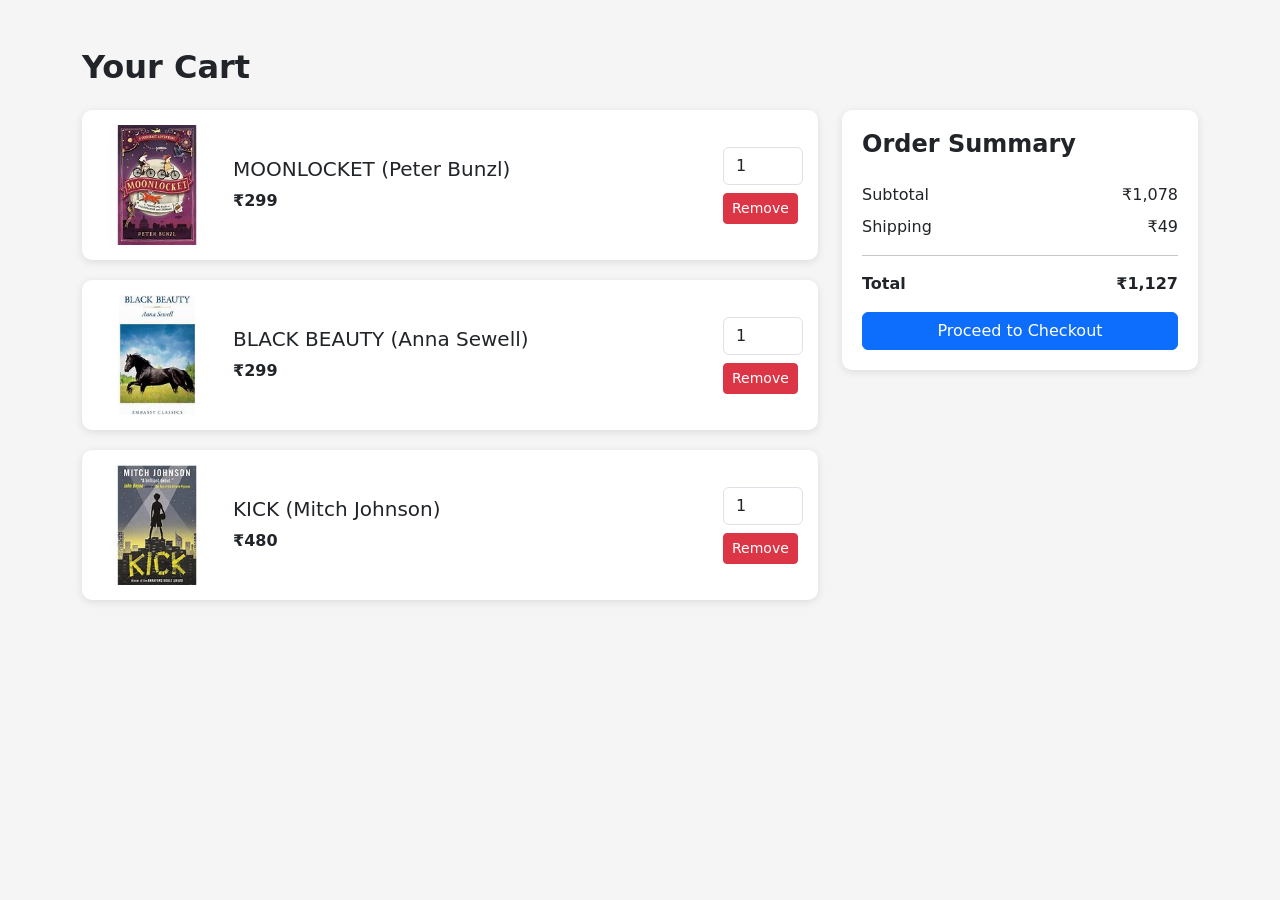
<file: cart.html>
<!DOCTYPE html>
<html lang="en">
<head>
    <meta charset="UTF-8">
    <meta name="viewport" content="width=device-width, initial-scale=1.0">
    <title>Your Cart</title>

    
    <link href="https://cdn.jsdelivr.net/npm/bootstrap@5.3.8/dist/css/bootstrap.min.css" rel="stylesheet">

    <style>
        body{
            background: #f5f5f5;
        }
        .cart-item img{
            width: 120px;
            height: 120px;
            object-fit: cover;
        }
        .cart-item{
            background: #fff;
            border-radius: 10px;
            padding: 15px;
            margin-bottom: 20px;
            box-shadow: 0 2px 8px rgba(0,0,0,0.1);
        }
        .summary-box{
            background: #fff;
            padding: 20px;
            border-radius: 10px;
            box-shadow: 0 2px 8px rgba(0,0,0,0.1);
        }
    </style>
</head>
<body>

<div class="container my-5">

    <h2 class="mb-4 fw-bold">Your Cart</h2>

    <div class="row">
        <!-- CART ITEMS -->
        <div class="col-lg-8">
            <!-- Cart Item 1 -->
            <div class="cart-item d-flex align-items-center justify-content-between">
                <div class="d-flex align-items-center">
                    <img src="images/st1.jpg" alt="Book">
                    <div class="ms-3">
                        <h5>MOONLOCKET (Peter Bunzl)</h5>
                        <span class="fw-bold">₹299</span>
                    </div>
                </div>
                <div>
                    <input type="number" value="1" class="form-control mb-2" style="width: 80px;">
                    <button class="btn btn-danger btn-sm">Remove</button>
                </div>
            </div>

            <!-- Cart Item 2 -->
            <div class="cart-item d-flex align-items-center justify-content-between">
                <div class="d-flex align-items-center">
                    <img src="images/st2.jpg" alt="Book">
                    <div class="ms-3">
                        <h5>BLACK BEAUTY (Anna Sewell)</h5>
                        <span class="fw-bold">₹299</span>
                    </div>
                </div>
                <div>
                    <input type="number" value="1" class="form-control mb-2" style="width: 80px;">
                    <button class="btn btn-danger btn-sm">Remove</button>
                </div>
            </div>

            <!-- Cart Item 3 -->
            <div class="cart-item d-flex align-items-center justify-content-between">
                <div class="d-flex align-items-center">
                    <img src="images/st3.jpg" alt="Book">
                    <div class="ms-3">
                        <h5>KICK (Mitch Johnson)</h5>
                        <span class="fw-bold">₹480</span>
                    </div>
                </div>
                <div>
                    <input type="number" value="1" class="form-control mb-2" style="width: 80px;">
                    <button class="btn btn-danger btn-sm">Remove</button>
                </div>
            </div>
        </div>

        <!-- CART SUMMARY -->
        <div class="col-lg-4">
            <div class="summary-box">
                <h4 class="fw-bold">Order Summary</h4>
                <div class="d-flex justify-content-between mt-4">
                    <span>Subtotal</span>
                    <span>₹1,078</span>
                </div>

                <div class="d-flex justify-content-between mt-2">
                    <span>Shipping</span>
                    <span>₹49</span>
                </div>

                <hr>

                <div class="d-flex justify-content-between fw-bold">
                    <span>Total</span>
                    <span>₹1,127</span>
                </div>

                <button class="btn btn-primary w-100 mt-3">Proceed to Checkout</button>
            </div>
        </div>
    </div>
</div>

<!-- Bootstrap JS -->
<script src="https://cdn.jsdelivr.net/npm/bootstrap@5.3.8/dist/js/bootstrap.bundle.min.js"></script>
</body>
</html>
</file>
